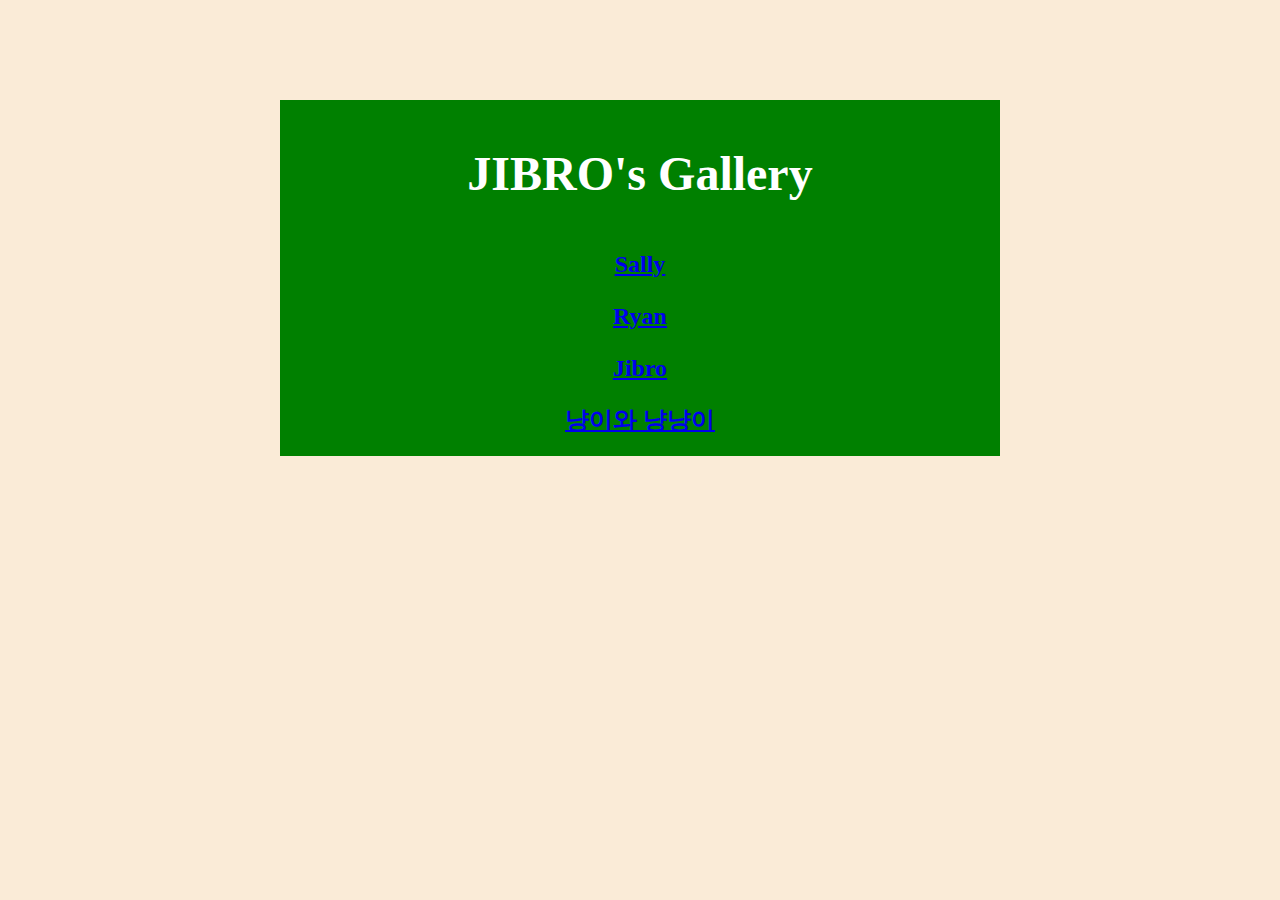
<file: index.html>
<!DOCTYPE html>
<html lang="en">
  <head>
    <meta charset="UTF-8" />
    <meta http-equiv="X-UA-Compatible" content="IE=edge" />
    <meta name="viewport" content="width=device-width, initial-scale=1.0" />
    <title>CSS - Drawing</title>
    <link rel="stylesheet" href="./styles.css" />
    <link rel="stylesheet" href="./reset.css" />
  </head>
  <body>
    <main class="board">
      <h1>JIBRO's Gallery</h1>
      <section class="images">
        <ul class="image-list">
          <li class="image-list-item">
            <a href="./sally/index.html">Sally</a>
          </li>
          <li class="image-list-item">
            <a href="./ryan/index.html">Ryan</a>
          </li>
          <li class="image-list-item">
            <a href="./jibro/index.html">Jibro</a>
          </li>
          <li class="image-list-item">
            <a href="./meow/index.html">냥이와 냥냥이</a>
          </li>
          <!--
          <li class="image-list-item">
            <a href="">Brown</a>
          </li>
          <li class="image-list-item">
            <a href="">Tube</a>
          </li>
          <li class="image-list-item">
            <a href="">Neo</a>
          </li>
          <li class="image-list-item">
            <a href="">Muzi</a>
          </li>
          <li class="image-list-item">
            <a href="">Frodo</a>
          </li>
          
          <li class="image-list-item">
            <a href="">Rocket</a>
          </li>
          <li class="image-list-item">
            <a href="">Apeach</a>
          </li>
          <li class="image-list-item">
            <a href="">Jay-g</a>
          </li>
          <li class="image-list-item">
            <a href="">Con</a>
          </li>
          <li class="image-list-item">
            <a href="">Judy</a>
          </li>
          <li class="image-list-item">
            <a href="">Jake</a>
          </li>
          <li class="image-list-item">
            <a href="">Coco</a>
          </li>
          <li class="image-list-item">
            <a href="">Vanilla</a>
          </li>
          <li class="image-list-item">
            <a href="">Christmas Tree</a>
          </li>
          <li class="image-list-item">
            <a href="">Santa Claus</a>
          </li>
          <li class="image-list-item">
            <a href="">Rudolph</a>
          </li>
          <li class="image-list-item">
            <a href="">Santa</a>
          </li>
          <li class="image-list-item">
            <a href="">Choonsik</a>
          </li>
          -->
        </ul>
        <p></p>
      </section>
      <footer>
        <address></address>
      </footer>
    </main>
  </body>
</html>
</file>
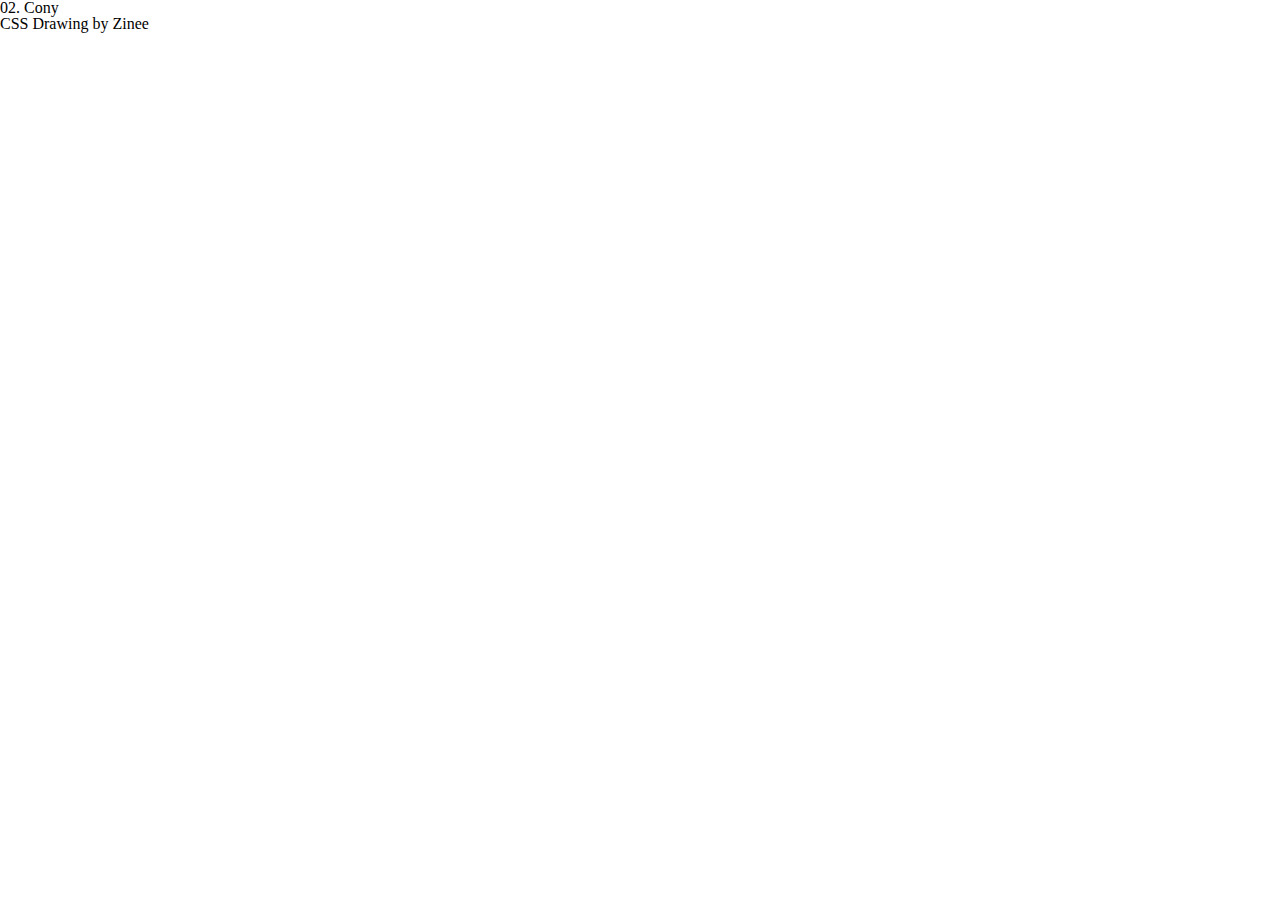
<file: cony/index.html>
<!DOCTYPE html>
<html lang="en">
  <head>
    <meta charset="UTF-8" />
    <meta http-equiv="X-UA-Compatible" content="IE=edge" />
    <meta name="viewport" content="width=device-width, initial-scale=1.0" />
    <title>Document</title>
    <link rel="stylesheet" href="./styles.css" />
    <link rel="stylesheet" href="../reset.css" />
  </head>
  <body>
    <div class="cony grid">
      <div class="ear left"></div>
      <div class="ear right"></div>

      <div class="face">
        <div class="inner">
          <div class="eye left"></div>
          <div class="eye right"></div>
          <div class="cheek left"></div>
          <div class="cheek right"></div>
          <div class="nose"></div>
          <div class="mouth top"></div>
          <div class="mouth bottom"></div>
        </div>
      </div>
    </div>

    <h1>02. Cony</h1>
    <h2>CSS Drawing by Zinee</h2>
    </div>
  </body>
</html>
</file>
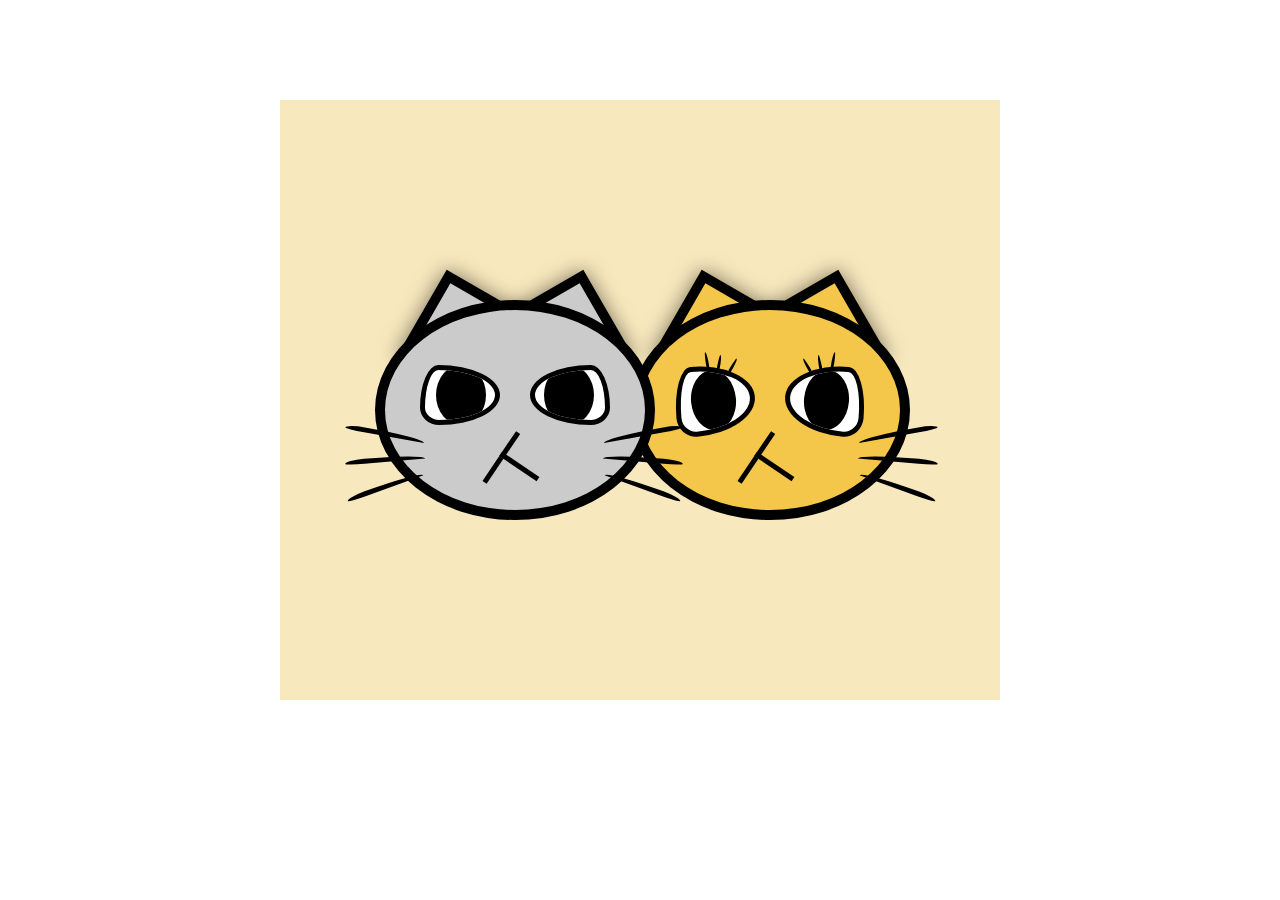
<file: meow/index.html>
<!DOCTYPE html>
<html lang="ko">
  <head>
    <meta charset="UTF-8" />
    <meta http-equiv="X-UA-Compatible" content="IE=edge" />
    <meta name="viewport" content="width=device-width, initial-scale=1.0" />
    <title>냥이와 냥냥이</title>
    <link rel="stylesheet" href="style.css" />
  </head>
  <body>
    <div class="wrapper">
      <div class="nyangi">
        <div class="ear left"></div>
        <div class="ear right"></div>
        <div class="face">
          <div class="whiskers-left">
            <div class="whiskersline-1"></div>
            <div class="whiskersline-2"></div>
            <div class="whiskersline-3"></div>
          </div>
          <div class="whiskers-right">
            <div class="whiskersline-1"></div>
            <div class="whiskersline-2"></div>
            <div class="whiskersline-3"></div>
          </div>
          <div class="eye-group">
            <div class="eye left">
              <div class="iris left"></div>
            </div>
            <div class="eye right">
              <div class="iris right"></div>
            </div>
          </div>
          <div class="mouth-group">
            <div class="mouth left"></div>
            <div class="mouth right"></div>
          </div>
        </div>
        <div class="hand-group">
          <div class="hand left"></div>
          <div class="hand right"></div>
        </div>
      </div>
      <div class="nyangnyangi">
        <div class="ear left"></div>
        <div class="ear right"></div>
        <div class="face">
          <!-- <div class="whiskers-left">
            <div class="whiskersline-1"></div>
            <div class="whiskersline-2"></div>
            <div class="whiskersline-3"></div>
          </div> -->
          <div class="whiskers-right">
            <div class="whiskersline-1"></div>
            <div class="whiskersline-2"></div>
            <div class="whiskersline-3"></div>
          </div>
          <div class="eye-group">
            <div class="eyebrow-left">
              <div class="eyeline-1"></div>
              <div class="eyeline-2"></div>
              <div class="eyeline-3"></div>
            </div>
            <div class="eye left">
              <div class="iris left"></div>
            </div>
            <div class="eyebrow-right">
              <div class="eyeline-1"></div>
              <div class="eyeline-2"></div>
              <div class="eyeline-3"></div>
            </div>
            <div class="eye right">
              <div class="iris right"></div>
            </div>
          </div>
          <div class="mouth-group">
            <div class="mouth left"></div>
            <div class="mouth right"></div>
          </div>
        </div>
        <div class="hand-group">
          <div class="hand left"></div>
          <div class="hand right"></div>
        </div>
      </div>
    </div>
  </body>
</html>
</file>
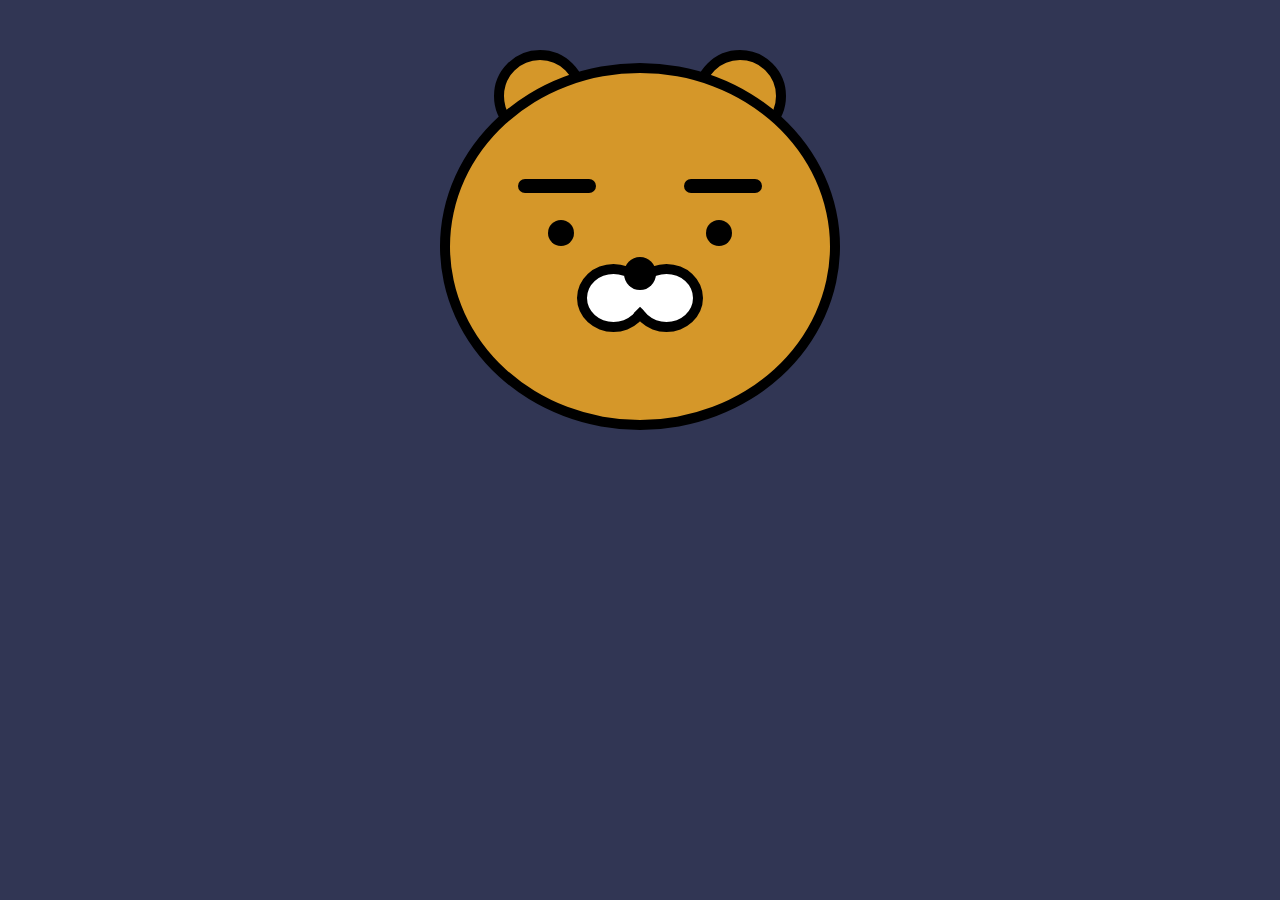
<file: ryan/index.html>
<!DOCTYPE html>
<html lang="en">
  <head>
    <meta charset="UTF-8" />
    <meta http-equiv="X-UA-Compatible" content="IE=edge" />
    <meta name="viewport" content="width=device-width, initial-scale=1.0" />
    <title>Ryan</title>
    <link rel="stylesheet" href="./styles.css" />
    <link rel="stylesheet" href="../reset.css" />
  </head>
  <body>
    <div class="ryan">  
      <div class="ear left"></div>
      <div class="ear right"></div>
      
      <div class="face">
        <div class="eyebrow left"></div>
        <div class="eyebrow right"></div>
        <div class="eye left"></div>
        <div class="eye right"></div>
        <div class="nose"></div>
        <div class="mouth left"></div>
        <div class="mouth right"></div>
        <div class="open"></div>
      </div>
    </div>
    </div>
  </body>
</html>
</file>
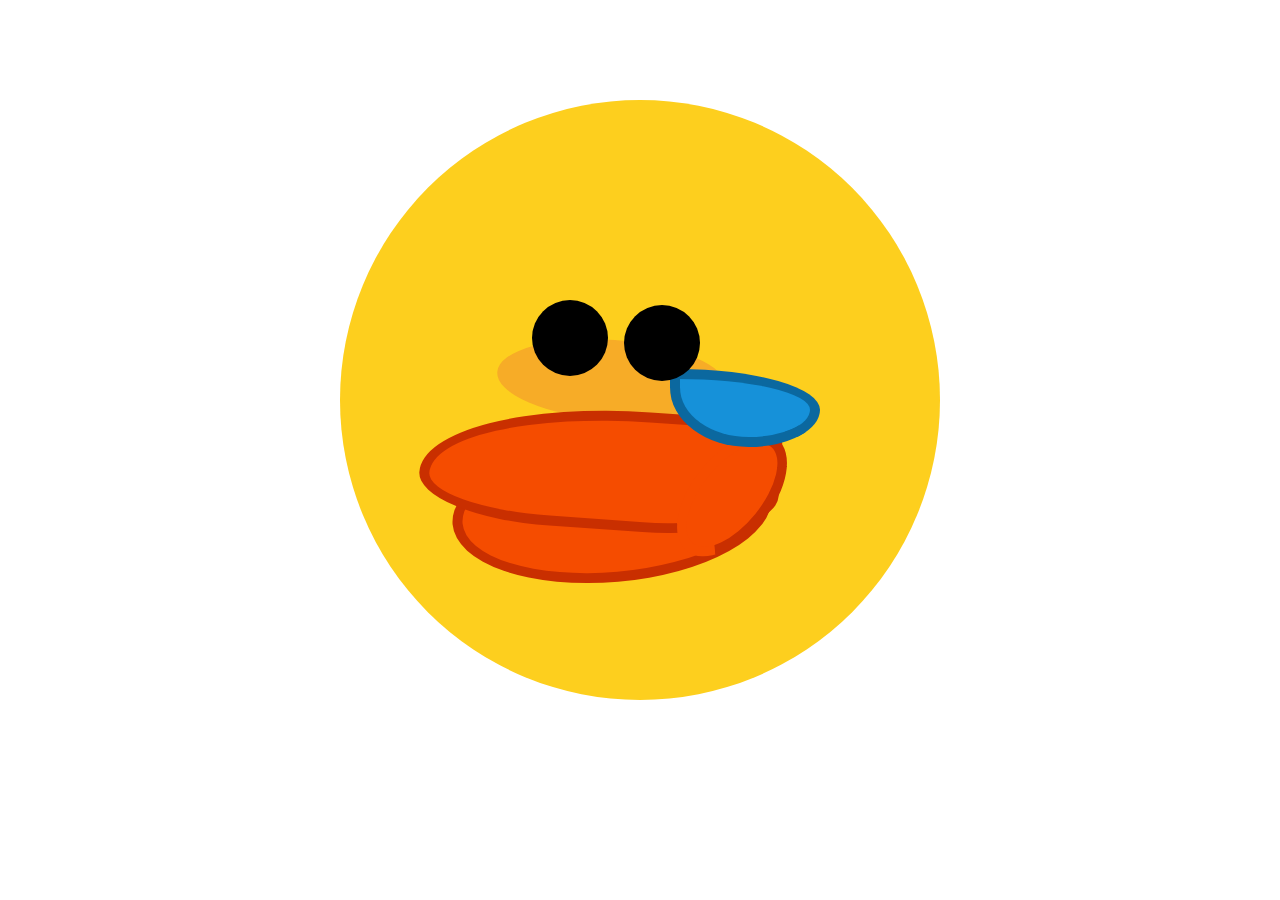
<file: sally/index.html>
<!DOCTYPE html>
<html lang="en">
  <head>
    <meta charset="UTF-8" />
    <meta http-equiv="X-UA-Compatible" content="IE=edge" />
    <meta name="viewport" content="width=device-width, initial-scale=1.0" />
    <title>Sally</title>
    <link rel="stylesheet" href="./sally.css" />
    <link rel="stylesheet" href="../reset.css" />
  </head>
  <body>
    <div class="sally">  
      <div class="face">
        <div class="shadow"></div>
        <div class="eye left"></div>
        <div class="eye right"></div>
        <div class="tear"></div>
        <div class="lip outline"></div>
        <div class="lip bottom"></div>
        <div class="lip top"></div>
      </div>
    </div>
    </div>
  </body>
</html>
</file>
<file: styles.css>
html {
  background-color: antiquewhite;
}

.board {
  width: 720px;
  margin: 100px auto;
  padding: 10px 0;
  background-color: green;
  text-align: center;
}

.board h1 {
  margin: 40px 0;
  font-size: 48px;
  font-weight: bold;
  color: white;
}

.image-list {
}

.image-list-item {
  padding: 14px;
  font-size: 24px;
  font-weight: bold;
  text-decoration: none;
}
</file>
<file: cony/styles.css>
:root {
}

*,
*::after,
*::before {
  box-sizing: border-box;
}

.cony {
}
</file>
<file: meow/style.css>
.wrapper {
  display: flex;
  flex-direction: row;
  justify-content: center;
  width: 720px;
  height: 600px;
  margin: 100px auto;
  background-color: #f7e8bd;
  z-index: 0;
}

.nyangi,
.nyangnyangi {
  position: relative;
  width: 280px;
  height: 200px;
  display: flex;
  justify-content: space-between;
}

.nyangi {
  top: 200px;
  left: 15px;
  z-index: 60;
}

.nyangnyangi {
  top: 200px;
  right: 10px;
  z-index: 50;
}

.ear {
  position: absolute;
  top: -12px;
  width: 80px;
  height: 80px;
  border: 10px solid black;
  background-color: var(--sec);
  box-shadow: 0 0 20px rgba(0, 0, 0, 0.5);
}

.ear.left {
  left: 40px;
  transform: rotate(-60deg);
  animation: ani-ear-left 1s infinite alternate;
}

.ear.right {
  right: 40px;
  transform: rotate(60deg);
  animation: ani-ear-right 1s infinite alternate;
}

.nyangi .ear {
  background-color: #cbcbcb;
  z-index: 0;
}

.nyangnyangi .ear {
  background-color: #f4c64a;
}

.face {
  width: 280px;
  height: 200px;
  border: 10px solid black;
  border-radius: 50%;
  z-index: 10;
}

.nyangi .face {
  background-color: #cbcbcb;
}

.nyangnyangi .face {
  background-color: #f4c64a;
}

/* whiskers */
.whiskers-left,
.whiskers-right {
  position: absolute;
  top: 120px;
  display: flex;
  flex-direction: column;
  justify-content: space-around;
  align-items: center;
  width: 100px;
  height: 80px;
}

.nyangi .whiskers-left {
  left: -40px;
}

.nyangi .whiskers-right {
  right: -38px;
}

.nyangnyangi .whiskers-left {
  width: 50px;
  left: -10px;
}

.nyangnyangi .whiskers-right {
  right: -38px;
}

.nyangi .whiskersline-1,
.nyangi .whiskersline-2,
.nyangi .whiskersline-3,
.nyangnyangi .whiskersline-1,
.nyangnyangi .whiskersline-2,
.nyangnyangi .whiskersline-3 {
  width: 80px;
  height: 5px;
  background-color: black;
}

.nyangi .whiskers-left .whiskersline-1,
.nyangi .whiskers-left .whiskersline-2,
.nyangi .whiskers-left .whiskersline-3,
.nyangnyangi .whiskers-left .whiskersline-1,
.nyangnyangi .whiskers-left .whiskersline-2,
.nyangnyangi .whiskers-left .whiskersline-3 {
  border-radius: 24% 76% 76% 24% / 71% 100% 0% 29%;
}

.nyangi .whiskers-right .whiskersline-1,
.nyangi .whiskers-right .whiskersline-2,
.nyangi .whiskers-right .whiskersline-3,
.nyangnyangi .whiskers-right .whiskersline-1,
.nyangnyangi .whiskers-right .whiskersline-2,
.nyangnyangi .whiskers-right .whiskersline-3 {
  border-radius: 76% 24% 24% 76% / 100% 71% 29% 0%;
}

.nyangi .whiskersline-1,
.nyangnyangi .whiskersline-1 {
  left: 0;
}

.nyangi .whiskersline-2,
.nyangnyangi .whiskersline-2 {
  left: 10px;
}

.nyangi .whiskersline-3,
.nyangnyangi .whiskersline-3 {
  left: 20px;
}

.nyangi .whiskers-left .whiskersline-1,
.nyangnyangi .whiskers-left .whiskersline-1 {
  transform: rotate(10deg);
}

.nyangi .whiskers-left .whiskersline-2,
.nyangnyangi .whiskers-left .whiskersline-2 {
  transform: rotate(-5deg);
}

.nyangi .whiskers-left .whiskersline-3,
.nyangnyangi .whiskers-left .whiskersline-3 {
  transform: rotate(-20deg);
}

.nyangi .whiskers-right .whiskersline-1,
.nyangnyangi .whiskers-right .whiskersline-1 {
  transform: rotate(-10deg);
}

.nyangi .whiskers-right .whiskersline-2,
.nyangnyangi .whiskers-right .whiskersline-2 {
  transform: rotate(5deg);
}

.nyangi .whiskers-right .whiskersline-3,
.nyangnyangi .whiskers-right .whiskersline-3 {
  transform: rotate(20deg);
}

/* eye-group */
.face .eye-group {
  position: relative;
  top: 55px;
  left: 30px;
  width: 200px;
  height: 60px;
}

.eye-group .eye {
  position: absolute;
  top: 0;
  width: 70px;
  height: 60px;
  border: 5px solid black;
  background-color: white;
  overflow: hidden;
}

.eye-group .eye.left {
  left: 5px;
  border-radius: 23% 77% 76% 24% / 71% 50% 50% 29%;
}

.eye-group .eye.right {
  right: 5px;
  border-radius: 76% 24% 24% 76% / 50% 71% 29% 50%;
}

.nyangi .eye.left,
.nyangi .eye.right {
  height: 50px;
}

.nyangnyangi .eyebrow-left,
.nyangnyangi .eyebrow-right {
  position: absolute;
  top: -10px;
  display: flex;
  flex-direction: row;
  justify-content: space-around;
  align-items: center;
  width: 40px;
  height: 15px;
}

.nyangnyangi .eyebrow-left {
  left: 30px;
  transform: rotate(12deg);
}

.nyangnyangi .eyebrow-right {
  right: 30px;
  transform: rotate(-12deg);
}

.nyangnyangi .eyeline-1,
.nyangnyangi .eyeline-2,
.nyangnyangi .eyeline-3 {
  width: 3px;
  height: 15px;
  border-radius: 30px;
  background-color: black;
}

.nyangnyangi .eyebrow-left .eyeline-1,
.nyangnyangi .eyebrow-left .eyeline-2,
.nyangnyangi .eyebrow-left .eyeline-3 {
  border-radius: 24% 76% 76% 24% / 71% 100% 0% 29%;
}

.nyangnyangi .eyebrow-right .eyeline-1,
.nyangnyangi .eyebrow-right .eyeline-2,
.nyangnyangi .eyebrow-right .eyeline-3 {
  border-radius: 76% 24% 24% 76% / 100% 71% 29% 0%;
}

.nyangnyangi .eyeline-1 {
  left: 0;
}

.nyangnyangi .eyeline-2 {
  left: 10px;
}

.nyangnyangi .eyeline-3 {
  left: 20px;
}

.nyangnyangi .eyebrow-left .eyeline-1 {
  transform: rotate(-20deg);
}

.nyangnyangi .eyebrow-left .eyeline-2 {
  transform: rotate(0deg);
}

.nyangnyangi .eyebrow-left .eyeline-3 {
  transform: rotate(20deg);
}

.nyangnyangi .eyebrow-right .eyeline-1 {
  transform: rotate(-20deg);
}

.nyangnyangi .eyebrow-right .eyeline-2 {
  transform: rotate(0deg);
}

.nyangnyangi .eyebrow-right .eyeline-3 {
  transform: rotate(20deg);
}

.nyangnyangi .eye.left {
  transform: rotate(-5deg);
}

.nyangnyangi .eye.right {
  transform: rotate(5deg);
}

.iris {
  position: absolute;
  top: 0px;
  width: 45px;
  height: 60px;
  border-radius: 50%;
  background-color: black;
}

.iris.left {
  left: 11px;
}

.iris.right {
  right: 11px;
}

.nyangi .iris.left,
.nyangi .iris.right {
  top: -5px;
  width: 50px;
  height: 60px;
}

.mouth-group {
  position: absolute;
  bottom: 0;
  left: 120px;
  width: 50px;
  height: 60px;
  transform: rotate(34deg);
}

.mouth.left {
  position: absolute;
  top: 0;
  left: 0;
  width: 40px;
  height: 25px;
  border-bottom: 5px solid black;
  border-left: 5px solid black;
}

.mouth.right {
  position: absolute;
  top: 30px;
  left: 0;
  width: 40px;
  height: 30px;
  border-left: 5px solid black;
}
</file>
<file: ryan/styles.css>
:root {
  --skin-color: #d59729;
  --bg-color: #313654;
  --border-color: #000;
  --mouth-color: #fff;
}

*,
*::after,
*::before {
  box-sizing: border-box;
}

body {
  background-color: var(--bg-color);
}

/* 전체 영역 잡기 */
.ryan {
  position: relative;
  margin: 50px auto;
  width: 400px;
  height: 380px;
}

/* 전체 영역에서 밑에 딱 붙은 얼굴(원)을 그린다. */
.ryan .face {
  position: absolute;
  bottom: 0;
  width: 400px;
  height: 367px;
  border-radius: 50%;
  border: 10px solid var(--border-color);
  background: var(--skin-color);
  z-index: -99;
}

/* 귀 */
.ryan .ear {
  position: absolute;
  top: 0;
  width: 92px;
  height: 92px;
  border: 10px solid var(--border-color);
  border-radius: 50%;
  background-color: var(--skin-color);
  z-index: -999;
}

.ryan .ear.left {
  left: 54px;
}

.ryan .ear.right {
  right: 54px;
}

/* 눈썹 */
.ryan .eyebrow {
  position: absolute;
  top: 106px;
  width: 78px;
  height: 14px;
  border-radius: 14px;
  background: var(--border-color);
  transition: all 0.2s;
}

.ryan .eyebrow.left {
  left: 68px;
}

.ryan .eyebrow.right {
  right: 68px;
}

/* 눈 */
.ryan .eye {
  position: absolute;
  top: 147px;
  width: 26px;
  height: 26px;
  border-radius: 50%;
  background: var(--border-color);
  transition: all 0.2s;
}

.ryan .eye.left {
  left: 98px;
}

.ryan .eye.right {
  right: 98px;
}

/* 코 */
.ryan .nose {
  position: absolute;
  top: 184px;
  left: 50%;
  width: 32px;
  height: 33px;
  margin-left: -16px;
  border-radius: 100%;
  background: var(--border-color);
  z-index: 999;
}

/* 입 */
.ryan .mouth {
  position: absolute;
  top: 191px;
  right: 73px;
  width: 73px;
  height: 68px;
  border: 10px solid var(--border-color);
  border-radius: 50%;
  background: var(--mouth-color);
}

.ryan .mouth.left {
  left: 127px;
}

.ryan .mouth.right {
  right: 127px;
}

.ryan .mouth::before {
  content: '';
  position: absolute;
  width: 30px;
  height: 33px;
  background: var(--mouth-color);
  transform: rotate(-45deg);
  z-index: 99;
}

.ryan .mouth.left::before {
  top: 2px;
  left: 29px;
}

.ryan .mouth.right::before {
  top: 2px;
  right: 31px;
}

/* 변화 요소 */
.ryan:hover .open {
  width: 73px;
  height: 68px;
  background-color: coral;
  border: 10px solid #000;
  border-radius: 0 0 50% 50%;
  position: absolute;
  top: 235px;
  left: 155px;
  z-index: -900;
}

.ryan:hover .open:before {
  content: '';
  position: absolute;
  width: 6px;
  height: 30px;
  top: 8px;
  left: 23px;
  border-radius: 50%;
  background-color: rgba(105, 105, 105, 0.3);
}

.ryan:hover .eyebrow.left {
  top: 100px;
}

.ryan:hover .eyebrow.right {
  transform: rotate(-10deg);
}

.ryan:hover .eye.right {
  transform: scale(2, 0.1);
}
</file>
<file: sally/sally.css>
:root {
  --face-clr: #fdcf1e;
  --eye-clr: #000;
  --eye-shadow: #f7ac27;
  --tear-border-clr: #0b689f;
  --tear-clr: #1691d9;
  --lip-border-clr: #c92f00;
  --lip-clr: #f54c00;
}

*,
*::after,
*::before {
  box-sizing: border-box;
}

.sally {
  position: relative;
  margin: 50px auto;
  width: 600px;
  height: 600px;
}

.sally .face {
  width: 600px;
  height: 600px;
  margin: 100px auto;
  border-radius: 50%;
  background: var(--face-clr);
  z-index: -999;
}

.sally .eye {
  width: 76px;
  height: 76px;
  position: absolute;
  top: 12.5em;
  background: var(--eye-clr);
  border-radius: 50%;
}

.sally .eye.left {
  left: 12em;
}

.sally .eye.right {
  top: 12.8em;
  right: 15em;
  z-index: 999;
}

.sally .shadow {
  width: 230px;
  height: 80px;
  position: absolute;
  top: 15em;
  left: 9.8em;
  background: var(--eye-shadow);
  border-radius: 50%;
  transform: rotate(4deg);
  z-index: 0;
}

.sally .tear {
  position: absolute;
  top: 16.8em;
  left: 20.6em;
  width: 150px;
  height: 78px;
  border: 10px solid #0b689f;
  border-radius: 100% 0 55% 50%/55% 0 80% 50%;
  background: #1691d9;
  transform: rotate(100deg);
  transform: scaleX(-1);
  transition: all 0.35s;
  z-index: 900;
}

.sally .lip {
  position: absolute;
  width: 340px;
  height: 110px;
  background: var(--lip-clr);
  border: 10px solid var(--lip-border-clr);
}

.sally .lip.outline {
  top: 20.2em;
  left: 22em;
  width: 80px;
  height: 144px;
  border-radius: 50%;
  border-color: var(--lip-border-clr) var(--lip-border-clr) var(--lip-clr)
    var(--lip-clr);
  transform: rotate(39deg);
  z-index: 100;
}

.sally .lip.bottom {
  top: 21.2em;
  left: 7em;
  width: 320px;
  height: 143px;
  transform: rotate(-5deg);
  border-radius: 50% 40% 50% 50%;
}

.sally .lip.top {
  top: 19.3em;
  left: 5em;
  width: 360px;
  height: 120px;
  transform: rotate(4deg);
  border-radius: 170% 50% 100% 100%;
}
</file>
